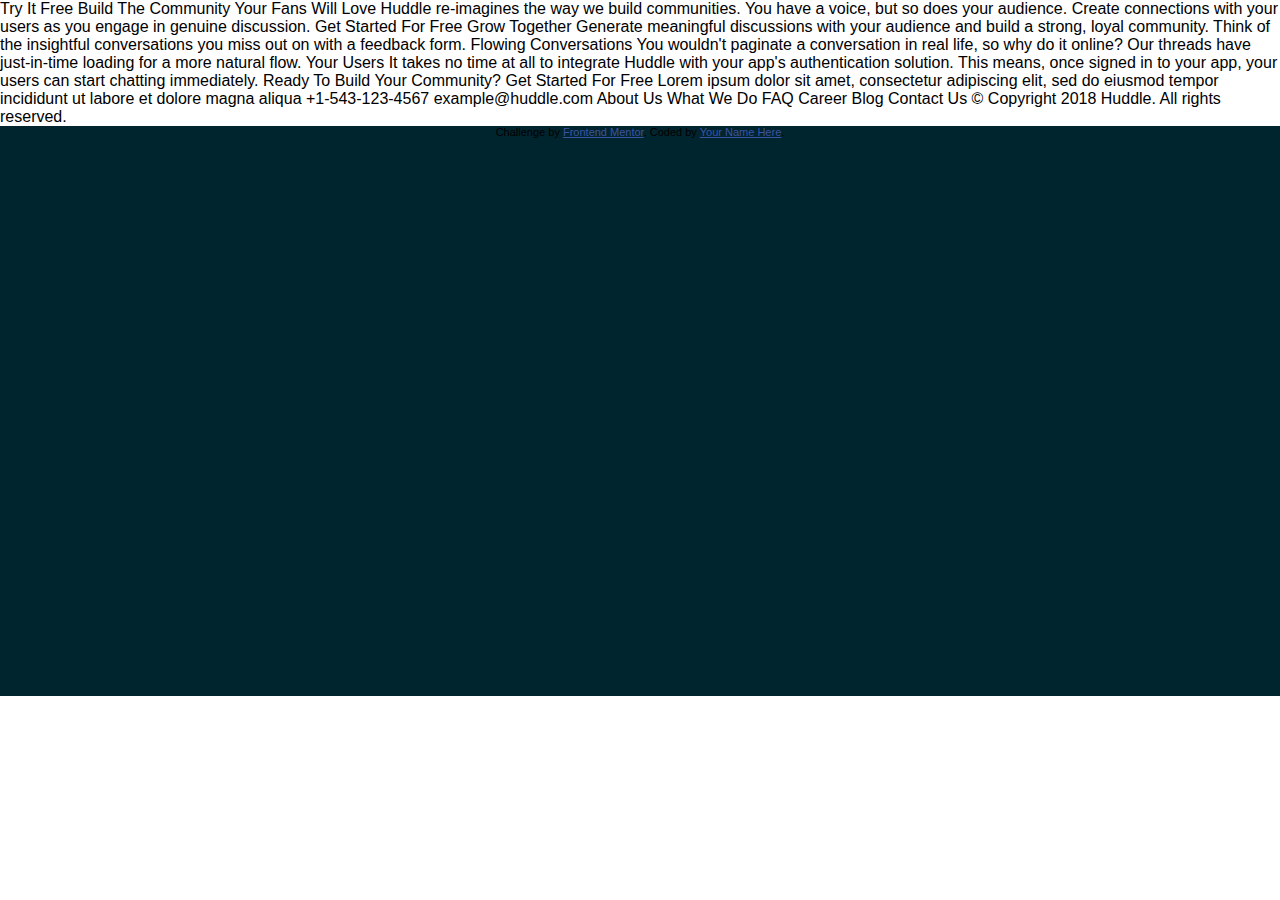
<file: index.html>
<!DOCTYPE html>
<html lang="en">
<head>
  <meta charset="UTF-8">
  <meta name="viewport" content="width=device-width, initial-scale=1.0"> <!-- displays site properly based on user's device -->
  <link rel="icon" type="image/png" sizes="32x32" href="./images/favicon-32x32.png">
  <link rel="stylesheet" href="style.css">
  <title>Frontend Mentor | Huddle landing page with alternating feature blocks</title>
  <style>
    .attribution { font-size: 11px; text-align: center; }
    .attribution a { color: hsl(228, 45%, 44%); }
  </style>
</head>
<body>

  Try It Free

  Build The Community Your Fans Will Love

  Huddle re-imagines the way we build communities. You have a voice, but so does your audience. 
  Create connections with your users as you engage in genuine discussion. 

  Get Started For Free

  Grow Together

  Generate meaningful discussions with your audience and build a strong, loyal community. 
  Think of the insightful conversations you miss out on with a feedback form. 

  Flowing Conversations

  You wouldn't paginate a conversation in real life, so why do it online? Our threads 
  have just-in-time loading for a more natural flow.

  Your Users

  It takes no time at all to integrate Huddle with your app's authentication solution. 
  This means, once signed in to your app, your users can start chatting immediately.

  Ready To Build Your Community?

  Get Started For Free

  Lorem ipsum dolor sit amet, consectetur adipiscing elit, sed do eiusmod tempor 
  incididunt ut labore et dolore magna aliqua

  +1-543-123-4567
  example@huddle.com

  About Us
  What We Do
  FAQ

  Career
  Blog
  Contact Us

  &copy; Copyright 2018 Huddle. All rights reserved.

  <footer>
    <p class="attribution">
      Challenge by <a href="https://www.frontendmentor.io?ref=challenge" target="_blank">Frontend Mentor</a>. 
      Coded by <a href="#">Your Name Here</a>.
    </p>
  </footer>
</body>
</html>
</file>
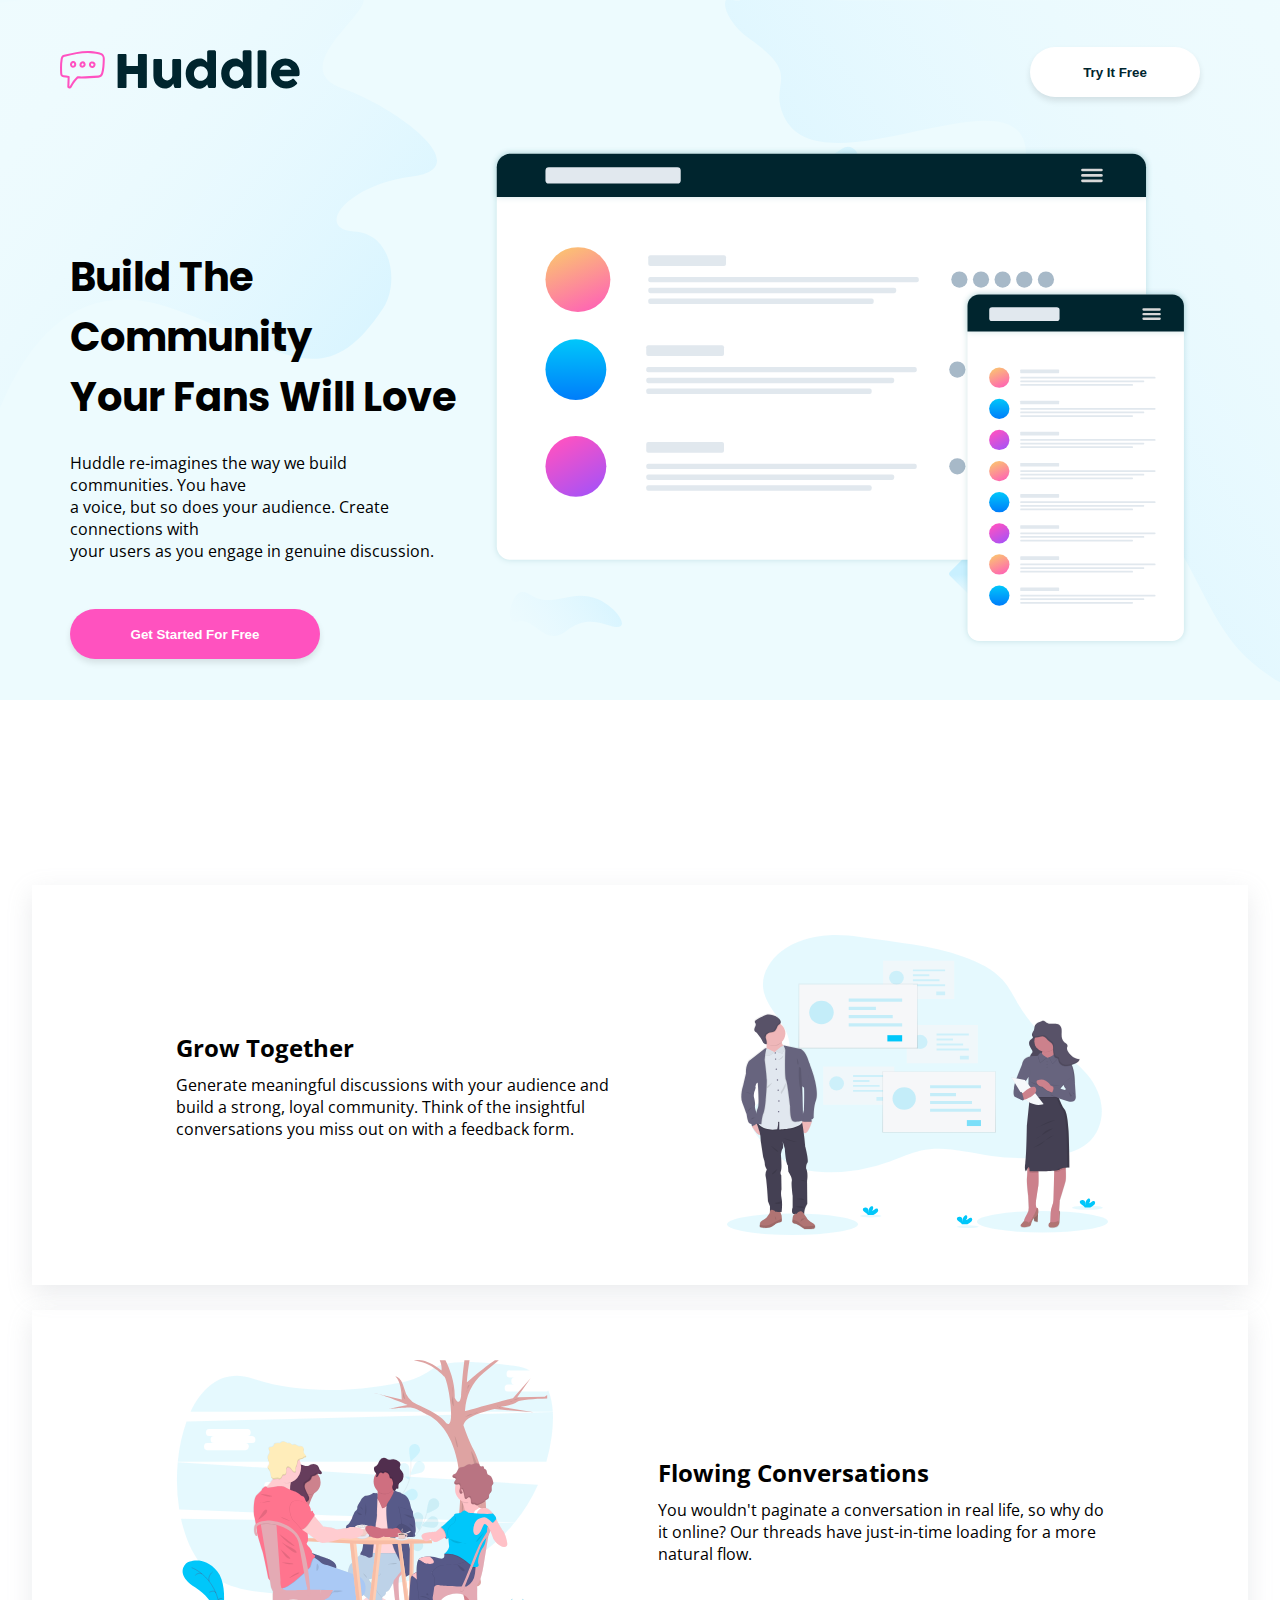
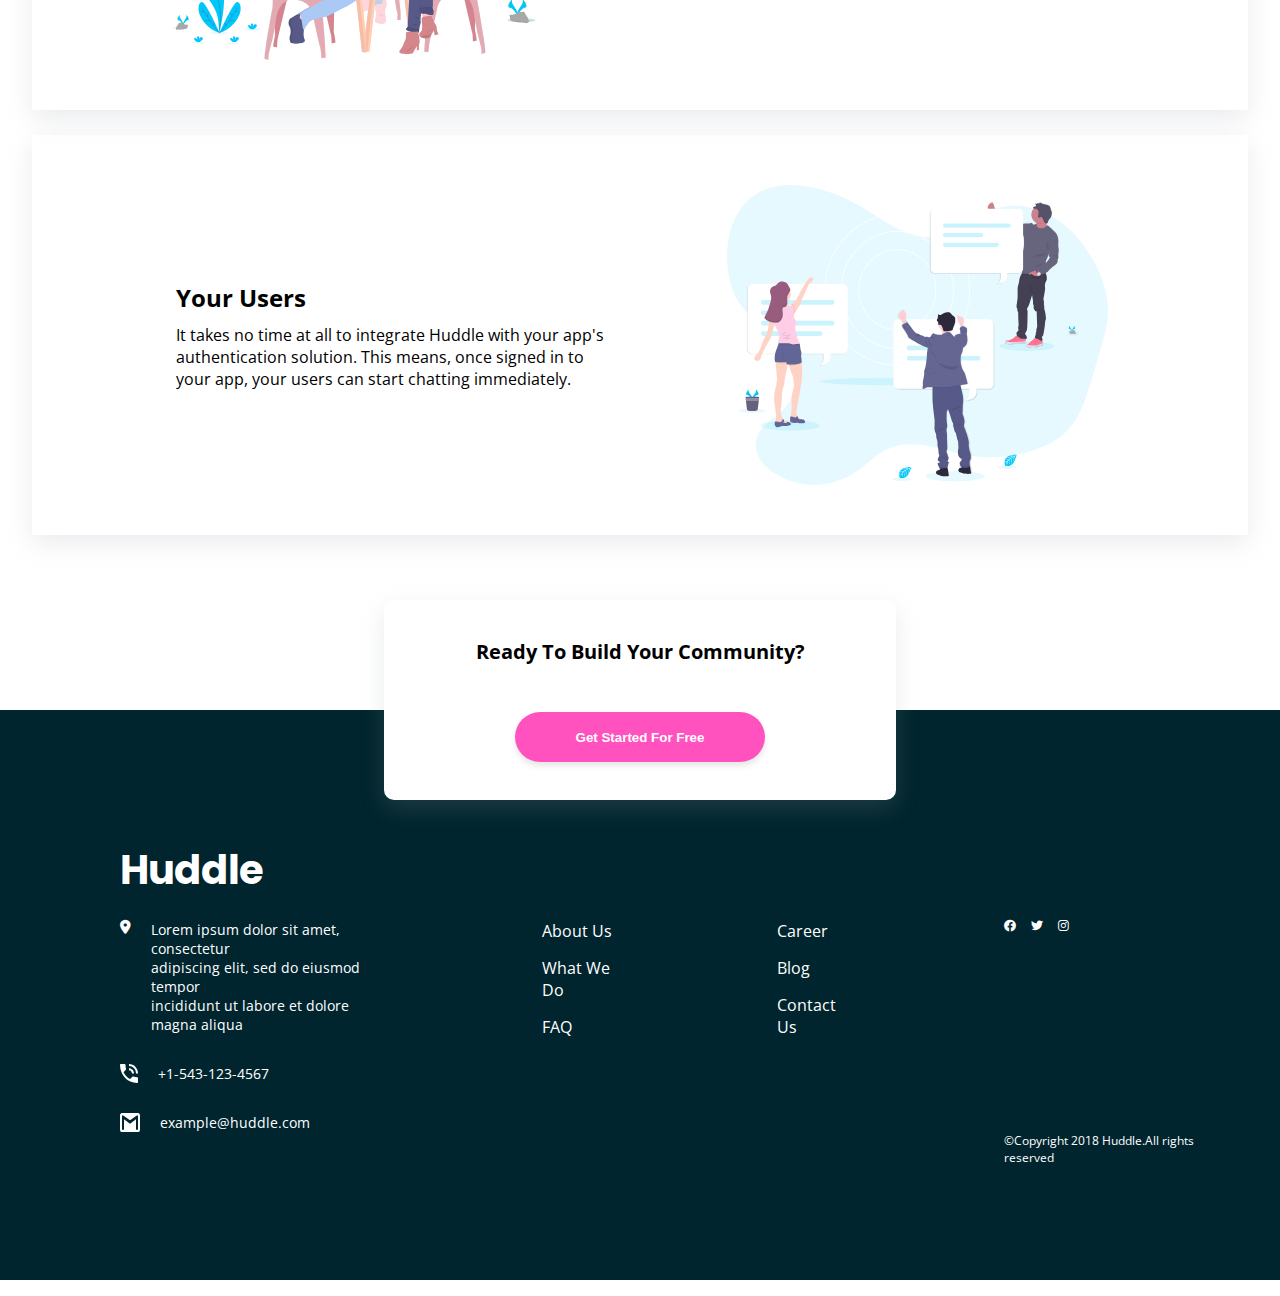
<file: index-real.html>
<!DOCTYPE html>
<html lang="en">
<head>
    <meta charset="UTF-8">
    <meta name="viewport" content="width=device-width, initial-scale=1.0"> <!-- displays site properly based on user's device -->
    <link rel="icon" type="image/png" sizes="32x32" href="./images/favicon-32x32.png">
    <link href="https://fonts.googleapis.com/css2?family=Open+Sans:ital,wght@0,300..800;1,300..800&display=swap" rel="stylesheet">
    <link href="https://fonts.googleapis.com/css2?family=Poppins:ital,wght@0,100;0,200;0,300;0,400;0,500;0,600;0,700;0,800;0,900;1,100;1,200;1,300;1,400;1,500;1,600;1,700;1,800;1,900&display=swap" rel="stylesheet">
    <link rel="stylesheet" href="style.css">
    <link rel="stylesheet" href="https://cdnjs.cloudflare.com/ajax/libs/font-awesome/6.0.0-beta3/css/all.min.css">
    <title>Frontend Mentor | Huddle landing page with alternating feature blocks</title>
    <style>
    .attribution { font-size: 11px; text-align: center; }
    .attribution a { color: hsl(228, 45%, 44%); }
    </style>
</head>
<body>
    <div class="backgroundTop">
        <div class="navigation-Bar">
            <div class="logo">
                <img src="./images/logo.svg" class="imgLogo ">
            </div>
            <div>
                <button class="button">Try It Free</button>
            </div>
        </div>
        <div class="firstslidebody">
            <div class="bodytext">
                <h1 class="firstslidetitle">Build The Community <br> Your Fans Will Love</h1>
                <p class="p">Huddle re-imagines the way we build communities. You have <br>a voice, but so does your audience. 
                    Create connections with <br> your users as you engage in genuine discussion. 
                </p>
                <button class="button2">Get Started For Free</button>
            </div>
            <img src="./images/illustration-mockups.svg" class="imagetabs">
        </div>
    </div>


    <div class="body">
        <div class=bodybox1>
            <div class="boxtext">
                <h2>Grow Together</h2>
                <p>Generate meaningful discussions with your audience and<br> build a strong, loyal community. 
                    Think of the insightful<br>conversations you miss out on with a feedback form. </p>
            </div>
            <img src="./images/illustration-grow-together.svg" class="bodyimg">
        </div>
        <div class=bodybox2>
            <div class="boxtext2">
                <h2>Flowing Conversations</h2>
                <p>You wouldn't paginate a conversation in real life, so why do<br> it online? Our threads 
                    have just-in-time loading for a more<br> natural flow.</p>
            </div>
            <img src="./images/illustration-flowing-conversation.svg" class="bodyimg2">
        </div>
        <div class=bodybox3>
            <div class="boxtext">
                <h2>Your Users</h2>
                <p>It takes no time at all to integrate Huddle with your app's<br>authentication solution. 
                    This means, once signed in to<br> your app, your users can start chatting immediately.</p>
            </div>
            <img src="./images/illustration-your-users.svg" class="bodyimg">
        </div>
        <div class="middlediv">
            <div class="middlepart">
                <p class="middleparttext">Ready To Build Your Community?</p>
                <button class="button3">Get Started For Free</button>
            </div>
        </div>
    </div>
</body>

<footer>
    <div class="footerbody">
        <div class="footerlogo">
            <h1>Huddle</h1> 
        </div>
        <div class="mainfootergrid">
            <div class="column1">
                <div class="gridcolumn1">
                    <i class="fas fa-map-marker-alt"></i>
                    <p>Lorem ipsum dolor sit amet, consectetur <br>adipiscing elit, sed do eiusmod tempor <br>incididunt ut labore et dolore magna aliqua</p>
                </div>
                <div class="gridcolumn1">
                    <img src="./images/icon-phone.svg">
                    <p> +1-543-123-4567</p>
                </div>
                <div class="gridcolumn1">
                    <img src="./images/icon-email.svg"></i>
                    <p>example@huddle.com</p>
                </div>
            </div>
            <div class="column2">
                <div class="gridcolumn2">About Us</div>
                <div class="gridcolumn2">What We Do</div>
                <div class="gridcolumn2">FAQ</div>
            </div>
            <div class="column3">
                <div class="gridcolumn3">Career</div>
                <div class="gridcolumn3">Blog</div>
                <div class="gridcolumn3">Contact Us</div>
            </div>
            <div class="column4">
                <div class="grid1column4">
                    <i class="fab fa-facebook"></i>
                    <i class="fab fa-twitter"></i>
                    <i class="fab fa-instagram"></i>
                </div>
                <div class="grid1column4">&copy;Copyright 2018 Huddle.All rights reserved</div>
            </div>
        </div>
    </div>
</footer>
</file>
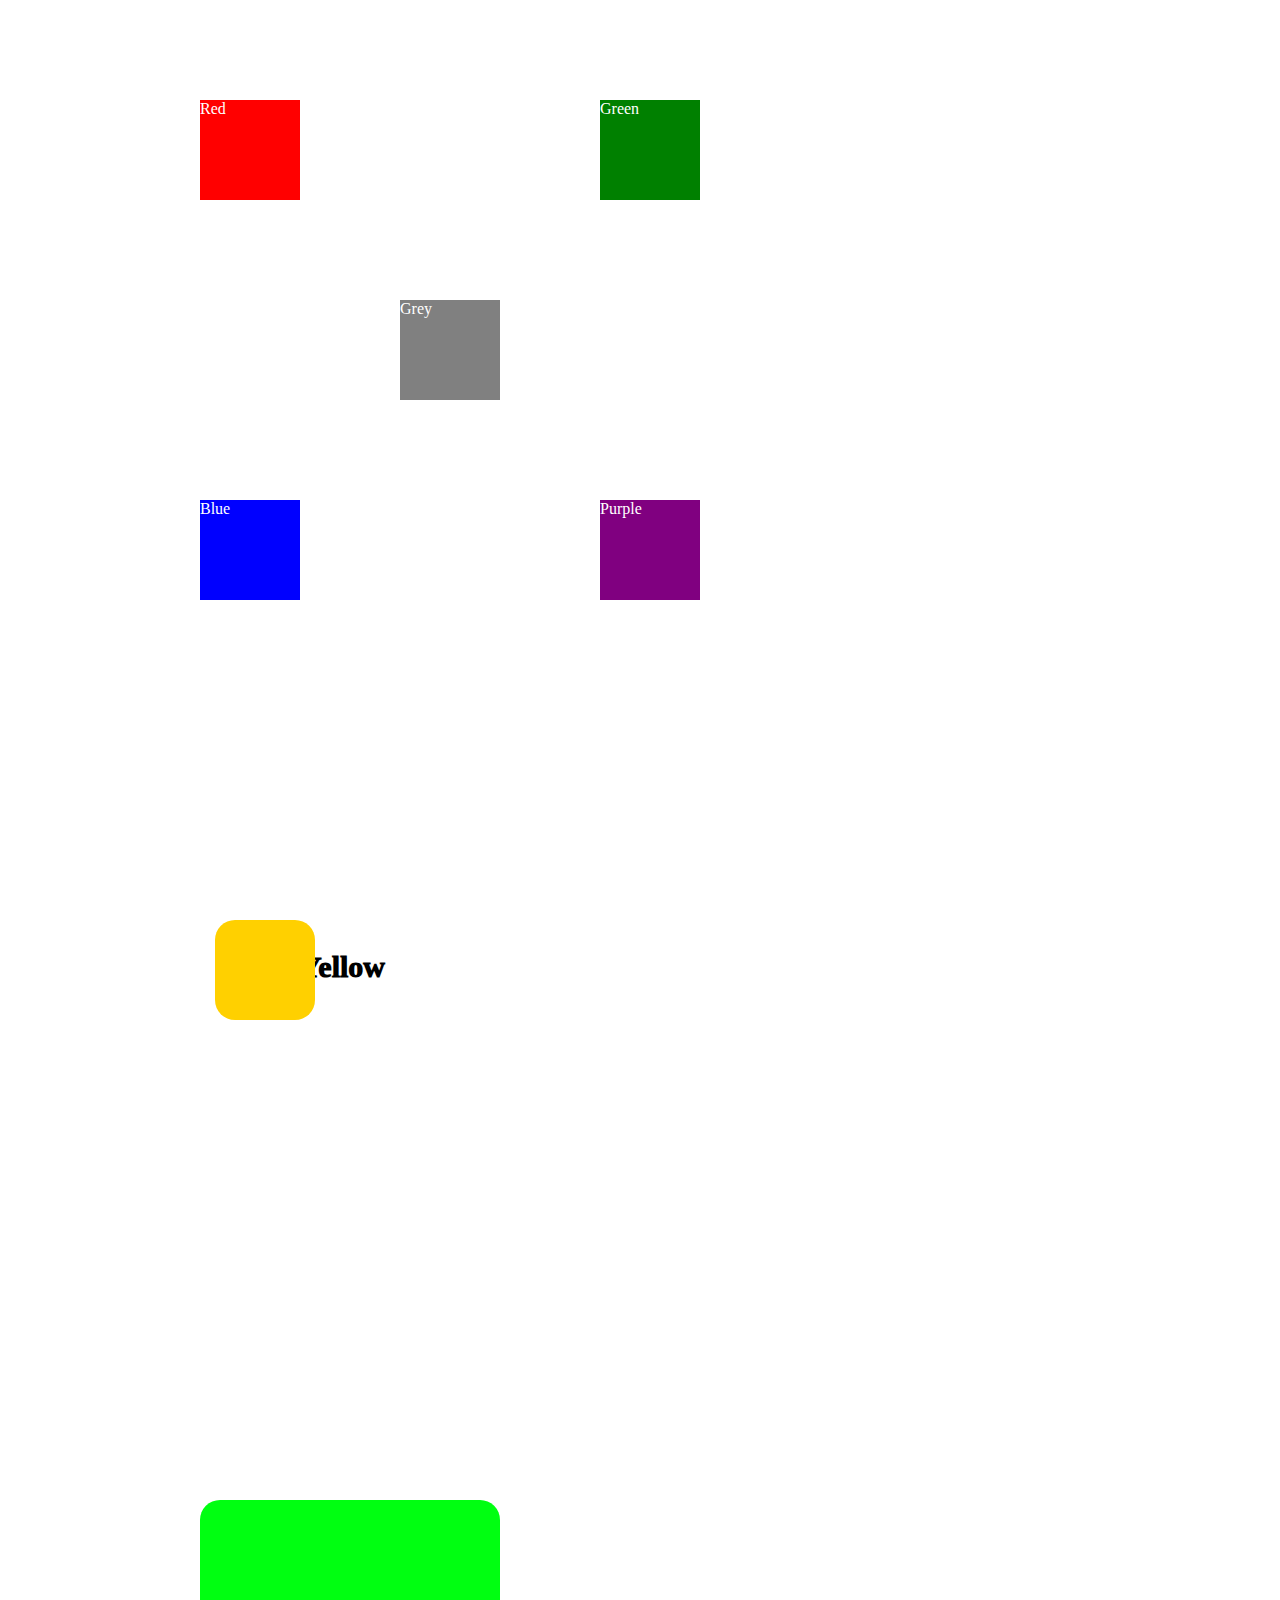
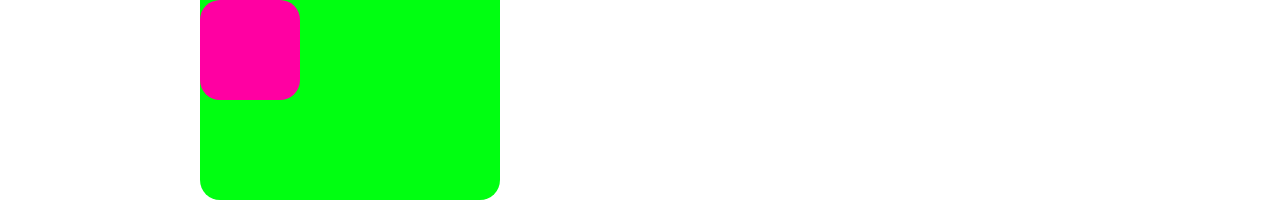
<file: position/postion.htm>
<!DOCTYPE html>
<html lang="en">
<head>
    <meta charset="UTF-8">
    <meta name="viewport" content="width=device-width, initial-scale=1.0">
    <title>Document</title>
    <link rel="stylesheet" href="position.css">
</head>
<body>
    <div class="everything">
        <div class="main">
            <div class="red">Red</div>
            <div class="green">Green</div>
            <div class="Grey">Grey</div>
            <div class="blue">Blue</div>
            <div class="purple">Purple</div>
        </div>
        <div class="secondmain">
            <div class="textyellow">Yellow</div>
            <div class="yellow"></div>
        </div>
        <div class="thirdmain">
            <div class="neongreen"></div>
            <div class="magenta"></div>
        </div>
    </div>
</body>
</html>
</file>
<file: style.css>
*{
    margin:0;
    padding:0;
}

body{
    font-family: "Open Sans", sans-serif;
}

h1{
    font-family: "Poppins", sans-serif;
    font-weight: 600px;
}

.p{
    margin-top: 25px;
    margin-right: 40px;
}

.firstslidetitle{
    font-size:40px;
}

.backgroundTop{
    background-image: url("./images/bg-hero-desktop.svg");
    background-color: #EDFBFE;
    width:100%;
    height:700px;
    display: flex;
    flex-direction: column;
}

.navigation-Bar{
    display:flex;
    flex-direction: row;
    justify-content: space-between;
}

.imgLogo{
    margin-left: 60px;
    margin-top: 50px;
}

.button{
    background-color: white; 
    border: 0;
    color: hsl(192, 100%, 9%);
    border-radius: 35px; 
    width: 170px;
    height: 50px;
    transition-duration: 0.3s;
    margin-top: 47px;
    margin-right: 80px;
    box-shadow: 0 4px 6px rgba(0, 0, 0, 0.1);
    font-weight: 700;
}

.firstslidebody{
    display:flex;
    flex-direction: row;
    justify-content: space-between;
}

.bodytext{
    margin-left: 70px;
    margin-top: 150px;
    display:flex;
    flex-direction: column;
}

.imagetabs{
    width:700px;
    height:500px;
    margin-top: 50px;
    margin-right: 90px;
}

.button2{
    background-color: hsl(322, 100%, 66%); 
    border:0;
    color: white;
    border-radius: 35px; 
    width: 250px;
    height: 50px;
    transition-duration: 0.3s;
    margin-top: 47px;
    box-shadow: 0 4px 6px rgba(0, 0, 0, 0.1);
    font-weight: 700;
}

.button:hover{
    color:hsl(192, 100%, 9%,0.5);
    transition: color 0.7s ease
}

.button2:hover{
    background-color: hsl(322, 100%, 66%, 0.5);
    transition: background-color 0.7s ease-in-out
}


.body{
    width:100%;
    height: 1600px;
    display: flex;
    flex-direction: column;
    justify-content: center;
    align-items: center;
    gap:25px;
    padding-top: 10px;
    padding-bottom: 1   0px;
    position: relative;
}

.bodybox1{
    width:95%;
    display:flex;
    flex-direction: row;
    justify-content: center;
    box-shadow: rgba(149, 157, 165, 0.2) 0px 8px 24px;
    justify-content: space-between;
    align-items: center;
}


.bodybox2{
    width:95%;
    display:flex;
    flex-direction: row-reverse;
    justify-content: center;
    box-shadow: rgba(149, 157, 165, 0.2) 0px 8px 24px;
    justify-content: space-between;
    align-items: center;
}

.bodybox3{
    width:95%;
    display:flex;
    flex-direction: row;
    justify-content: center;
    box-shadow: rgba(149, 157, 165, 0.2) 0px 8px 24px;
    justify-content: space-between;
    align-items: center;
}

.boxtext{
    border: 4px solid white;
    display:flex;
    flex-direction: column;
    gap:10px;
    padding-top:50px;
    padding-left: 140px;
    padding-bottom: 50px;
}

.boxtext2{
    border: 4px solid white;
    display:flex;
    flex-direction: column;
    gap:10px;
    padding-top:50px;
    padding-right: 140px;
    padding-bottom: 50px;
}
.bodyimg{
    width:381px;
    height:300px;
    padding-right:140px;
    padding-top:50px;
    padding-bottom: 50px;
}

.bodyimg2{
    width:381px;
    height:300px;
    padding-left: 140px;
    padding-top:50px;
    padding-bottom: 50px;
}

footer{
    background-color: hsl(192, 100%, 9%);
    width:100%;
    height:570px;
}

.footerbody{
    padding: 130px 80px 130px 120px;
    color:white
}

.footerlogo{
    font-size: 20px;
    padding-bottom: 20px;
}

.mainfootergrid{
    display:flex;
    flex-direction: row;
    gap:160px;
}

.column1{
    display: flex;
    flex-direction: column;
    font-size: 14px;
    gap:30px;
}

.gridcolumn1{
    display: flex;
    flex-direction: row;
    gap:20px;
}

.column2{
    display: flex;
    flex-direction: column;
    gap:15px;
}

.column3{
    display: flex;
    flex-direction: column;
    gap:15px;
}

.column4{
    display: flex;
    flex-direction: column;
    gap:200px;
    font-size: 12px;
}

.grid1column4{
    display:flex;
    flex-direction: row;    
    gap:15px
}

.middlediv{
    display: flex;            
    justify-content: center; 
    width: 100%;      
    position: absolute;
    top: 1500px; 
}

.middlepart{
    background-color: white;
    width:40%;
    height:200px;
    box-shadow: rgba(149, 157, 165, 0.2) 0px 8px 24px;
    border-radius: 10px;
    display: flex;
    flex-direction: column;
    justify-content: center;
    align-items: center;
}

.middleparttext{
    font-weight: 700; 
    font-size: 20px; 
}

.button3{
    background-color: hsl(322, 100%, 66%); 
    border:0;
    color: white;
    border-radius: 35px; 
    width: 250px;
    height: 50px;
    transition-duration: 0.3s;
    margin-top: 47px;
    box-shadow: 0 4px 6px rgba(0, 0, 0, 0.1);
    font-weight: 700;
}

.button3:hover{
    background-color: hsl(322, 100%, 66%, 0.5);
    transition: background-color 0.7s ease-in-out
}
</file>
<file: position/position.css>
*{
    margin: 0;
    padding: 0;
}

.everything{
    display: flex;
    flex-direction: column;
    gap:300px;
    margin-left: 200px;
}

.main{
    position: relative;
    margin-top: 100px;
    width: 500px;
    height: 500px;
}

.red{
    background-color: red;
    position:absolute;
    left:0px;
    top:0px;
    width: 100px;
    height: 100px;
    color:white
}

.green{
    background-color: green;
    position:absolute;
    right:0px;
    top:0px;
    width: 100px;
    height: 100px;
    color:white
}

.Grey{
    background-color: grey;
    position:absolute;
    left:200px;
    top:200px;
    width: 100px;
    height: 100px;
    color:white
}

.blue{
    background-color: blue;
    position:absolute;
    left:0px;
    bottom:0px;
    width: 100px;
    height: 100px;
    color:white
}

.purple{
    background-color: purple;
    position:absolute;
    right:0px;
    bottom:0px;
    width: 100px;
    height: 100px;
    color:white
}

.secondmain{
    display:flex;
    flex-direction: row;
    position: relative;
    width:300px;
    height:300px;
}

.yellow{
    background-color: rgb(255, 208, 0);
    position:absolute;
    width: 100px;
    height: 100px;
    color:white;
    border-radius: 20px;
    right:185px;
    bottom:180px;                                                                                                  0px;
}

.textyellow{
    font-size: 30px;
    font-weight: 1000;
    position:relative;
    left:100px;
    top:50px;
}

.thirdmain{
    display:flex;
    flex-direction: row;
    position: relative;
    width:300px;
    height:300px;
}

.neongreen{
    background-color: rgb(0, 255, 17);
    position:absolute;
    width: 300px;
    height: 300px;
    color:white;
    border-radius: 20px;
}

.magenta{
    background-color: rgb(255, 0, 162);
    position:absolute;
    width: 100px;
    height: 100px;
    color:white;
    border-radius: 20px;
    top:100px;
}
</file>
